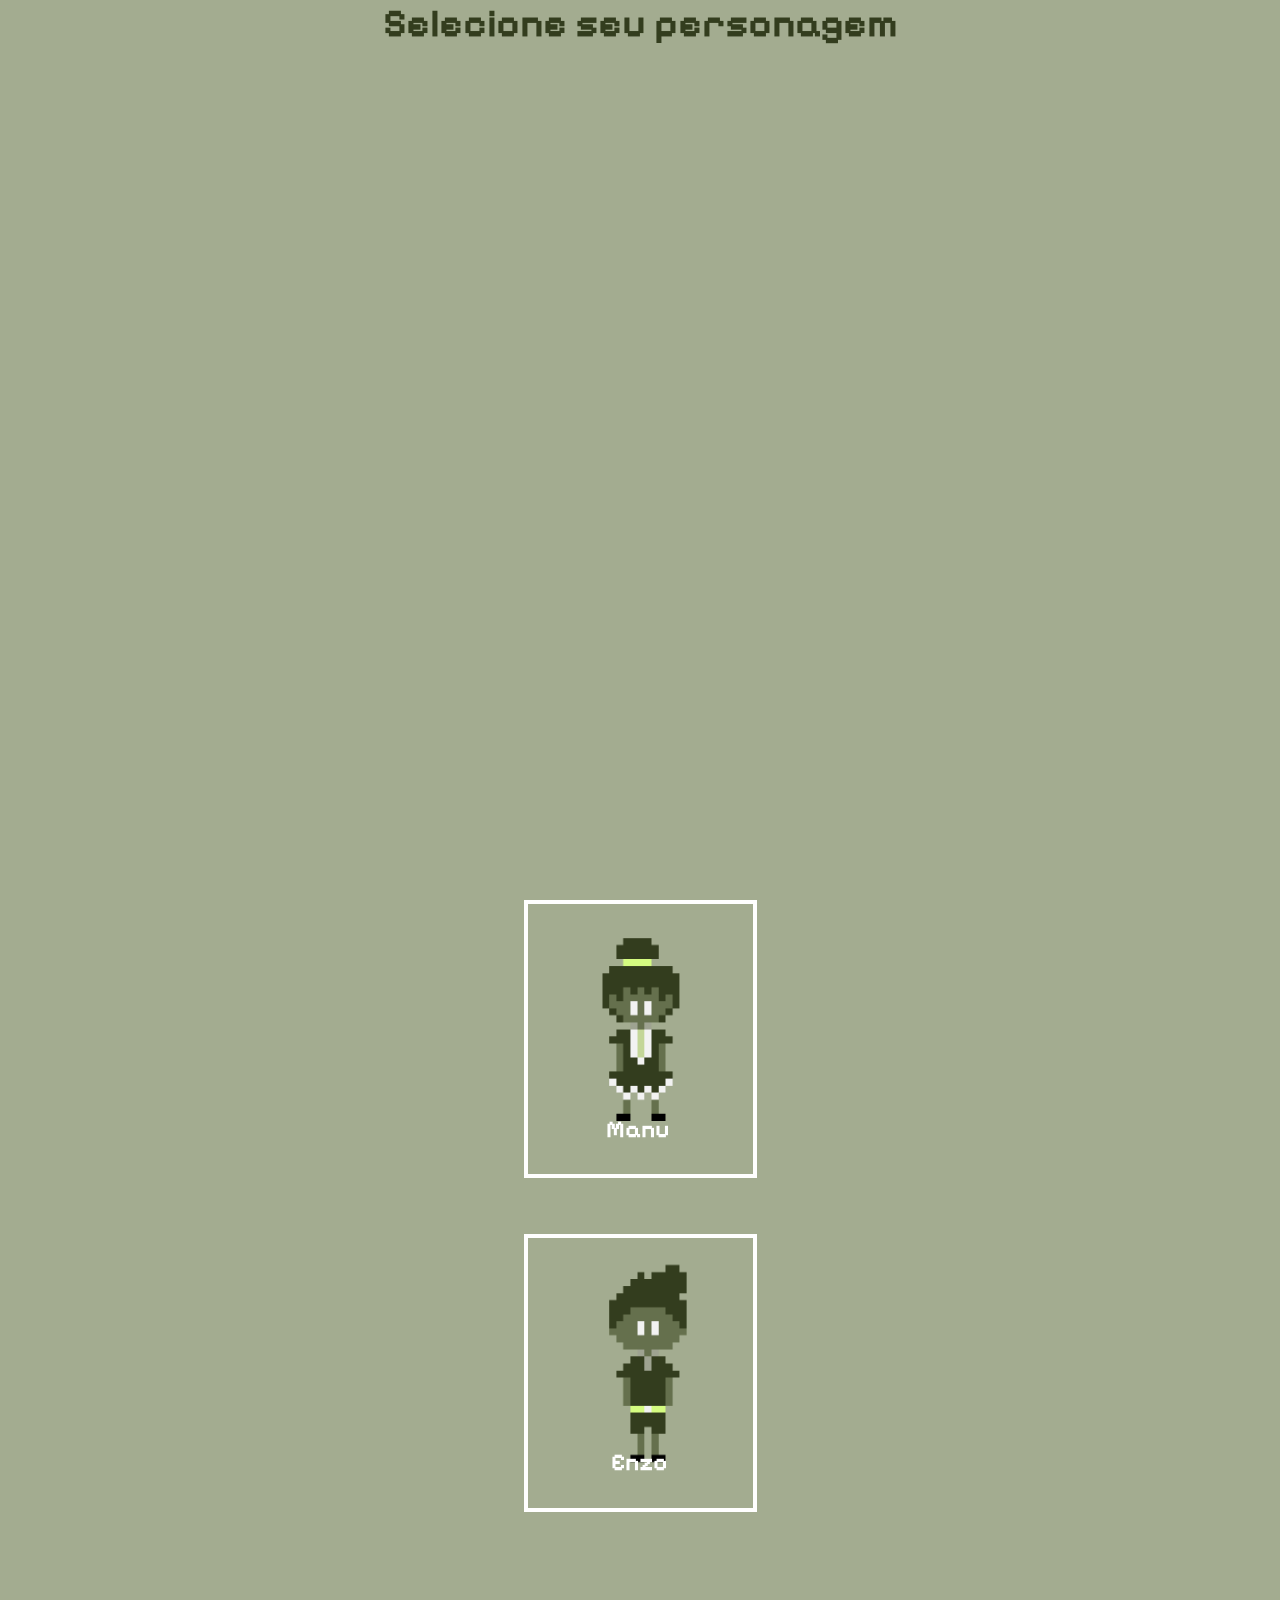
<file: personagem.html>
<!DOCTYPE html>
<html lang="pt-br">
<head>
    <meta charset="UTF-8">
    <meta name="viewport" content="width=device-width, initial-scale=1.0">
    <title>Seleção de personagem</title>
    <link rel="stylesheet" href="globalstyle.css">
    <link rel="preconnect" href="https://fonts.googleapis.com">
<link rel="preconnect" href="https://fonts.gstatic.com" crossorigin>
<link href="https://fonts.googleapis.com/css2?family=Pixelify+Sans&display=swap" rel="stylesheet">
<style>
    body{
        width: 100%;
        height: 100%;
        background-color: #A3AC90;
        overflow: hidden;
    }
    #titulo{
        font-family: 'Pixelify Sans', sans-serif;
        color: #333D1E;
        font-size: 2.2vh;
        width: 100%;
        height: 100%;
        text-align: center;
        animation: mudarcordotitulo 1s infinite;
    }
    #centralizarflexi{
        width: 100%;
        height: 100%;
        display: flex;
        align-items: center;
        justify-content: center;
        position: absolute;
    }
    #bordadopersonagem1{
        height: 30vh;
        width: 25vh;
        border: solid 0.5vh white;
        position: absolute;
        display: flex;
        align-items: center;
        justify-content: center;
        margin-top: 5vh;
    }
    #bordadopersonagem2{
        height: 30vh;
        width: 25vh;
        border: solid 0.5vh white;
        position: absolute;
        top: 0;
    }
    #Manu{
        position: absolute;
        width: 100%;
        top: 10%;
        left: 5%;
        margin: 0%;
    }
    #Enzo{
        position: absolute;
        width: 100%;
        top: 5%;
        left: 5%;
        margin: 0%;
    }
    #box{
        width: 200px;
        height: 100px;
    }
    #hticon{
        object-fit: cover;
        width: 200px;
    }
    @keyframes mudarcordotitulo {
        100%{
            color: white;
        }
    }
    @keyframes mudarcordaborda {
    10%{
        border-color: #A3AC90;
    }
    100%{
        border-color: #292B2A;
    }
}
.borda:hover{
    animation: mudarcordaborda 0.5s infinite;
    cursor: pointer;
}
h2{
    color: white;
    font-family: 'Pixelify Sans', sans-serif;
    position: absolute;
    text-align: center;
    left: 35%;
    top: 78%;
}
#h2enzo{
    left: 37%;
}
/*
verde escuro+ #0f380f
verde escuro #306230
verde claro #8bac0f
verde claro+ #9bbc0f
*/
</style>
</head>
<body id="body2">
    <div id="titulo"><h1>Selecione seu personagem</h1></div>
    <div id="centralizarflexi">
        <div class="borda" id="bordadopersonagem1">
            <a id="linkenzo" href="#">
                <img id="Enzo" src="Enzo.png" alt="">
                <h2 id="h2enzo">Enzo</h2>
            </a>
        </div>
        
            <div class="borda" id="bordadopersonagem2"><a id="linkmanu" href="#">
                <img id="Manu" src="Manu.png" alt="">
                <h2>Manu</h2>
            </a></div>
    </div>
    <script>
        let bordaManu = document.getElementById("bordadopersonagem2")
        let bordaEnzo = document.getElementById("bordadopersonagem1")
        let linkmanu = document.getElementById("linkmanu")
        let delay = 0
        let delay2 = 0
        bordaManu.addEventListener("click", function escolhermanu() {
            delay++
            localStorage.setItem("value", "1")
            if(delay == 2){
                linkmanu.href = "portifolio.html"
            }
        })
        bordaEnzo.addEventListener("click", function escolherenzo() {
            delay2++
            localStorage.setItem("value", "2")
            if(delay2 == 2){
                linkenzo.href = "portifolio.html"
            }
        })
    </script>
</body>
</html>
</file>
<file: globalstyle.css>
*{
    margin: 0px;
    padding: 0px;
}
html, body{
    width: 100%;
    height: 100%;
}
:root{
    --cinza: #C3BEBA;
    --cinzaForte: #8E878E;
    --verde: #85A053;
    --preto: #292B2A;
    --vermelho: #A0255E;
    --roxo: #736D99;
    --azul: #1E278C;
}
.centralizarflexi{
    width: 100%;
    height: 100%;
    display: flex;
    justify-content: center;
    align-items: center;
    place-items: center;
}
#corpo{
    background: linear-gradient(to top right, #C3BEBA, #C9C4BF, #D0C9C5, #D6CFCB, #DDD4D1);
    width: 50vw;
    height: 80vh;
    border-radius: 1% 1% 5% 1%;
    display: flex;
    justify-content: center;
    padding: 0%;
    box-shadow: -10px 10px rgba(0, 0, 0, 0.092);
}
#contornodatela{
    width: 90%;
    height: 50%;
    background-color: var(--cinzaForte);
    margin: 5vh;
    display: flex;
    justify-content: center;
    align-items: center;
    place-items: center;
    border-radius: 1% 1% 7% 1%;
    box-shadow: inset 0px 0px 1vh rgba(0, 0, 0, 0.981);
}
#tela{
    background-color: #A3AC90;
    width: 80%;
    height: 80%;
    box-shadow: inset 0px 0px 1vh rgba(0, 0, 0, 0.981);
}
#sejabemvindo{
    font-family: sans-serif;
    color: #333D1E;
    font-weight: bold;
    font-size: 3.7vw;
    animation: sejabemvindocor 0.0s infinite;
    text-decoration: underline;
    text-align: center;
    font-family: 'Pixelify Sans', sans-serif;
    margin-bottom: 10%;
}

@keyframes sejabemvindocor {
    10%{
        color: #333D1E;
    }
    100%{
        color: #A3AC90;
    }
}
#centralizarflexi2{
    text-align: center
}
#centralizarflexi3{
    text-align: center;
    margin-top: 10%;
}
#botaodeentrar{
    width: 30vw;
    height: 7vh;
    font-size: 5vh;
    background-color: #A3AC90;
    border-style: solid;
    font-family: 'Pixelify Sans', sans-serif;
}
#botaodesair{
    width: 30vw;
    height: 7vh;
    font-size: 5vh;
    background-color: #A3AC90;
    border-style: solid;
    font-family: 'Pixelify Sans', sans-serif;
}
#botaodeentrar:hover{
    cursor: pointer;
    animation: botaoanimado 0.2s infinite;
}
#botaodesair:hover{
    cursor: pointer;
    animation: botaoanimado 0.2s infinite;
}

@keyframes botaoanimado {
    10%{
        color: #A3AC90;
        border-color: #A3AC90;
    }
    100%{
        color: #292B2A;
        border-color: #292B2A;
    }
}
/* Está com esse nome "teste", por que foi o nome que eu dei quando eu estava testando e eu esqueci de mudar*/
#teste{
    width: 23vh;
    height: 23vh;
  position: absolute;
  top: 60%;
  right: 55%;
  display: flex;
  align-items: center;
  justify-content: center;
  margin: 0%;
}
#lado1{
    height: 23vh;
    width: 6vw;
    background-color: var(--preto);
    margin: 0px;
    position: absolute;
    border-radius: 10%;
    box-shadow: inset 0px 0px 10px rgba(0, 0, 0, 0.981);
    display: flex;
    justify-content: center;
}
#lado2{
    height: 6vh;
    width: 23vw;
    background-color: var(--preto);
    margin: 0px;
    position: absolute;
    border-radius: 10%;
    box-shadow: inset 0px 0px 10px rgba(0, 0, 0, 0.981);
}
#contorno{
    background-color: var(--cinzaForte);
    height: 80%;
    width: 25%;
    border-radius: 10%;
    position: absolute;
}
#contorno2{
    background-color: var(--cinzaForte);
    width: 80%;
    height: 25%;
    position: absolute;
    border-radius: 10%;
}
.botaodoanalogico{
    background-color: var(--vermelho);
    border-radius: 50%;
    z-index: 1;
    position: absolute;
}
.botaodoanalogico:hover{
    cursor: pointer;
}
#apertar{
    width: 70%;
    height: 16%;
    margin-top: 9%;
}
#apertar2{
    width: 70%;
    height: 16%;
    top: 82%;
}
#apertar3{
    width: 16%;
    height: 70%;
    margin: 2%;
}
#apertar4{
    width: 16%;
    height: 70%;
    left: 80%;
    margin: 2%;
}
#separadordesombra{
    width: 10%;
    height: 20%;
    background-color: var(--preto);
    position: absolute;
    border: none;
    z-index: 0;
}
#botaoAeB{
    width: 100px;
    height: 100px;
    position: absolute;
}
#botaoA{
    border-radius: 50%;
    background-color: var(--cinzaForte);
    width: 7vw;
    height: 7vh;
    position: absolute;
    right: 30%;
    top: 58%;
    display: flex;
    align-items: center;
    justify-content: center;
}
#botaoB{
    border-radius: 50%;
    background-color: var(--cinzaForte);
    width: 7vw;
    height: 7vh;
    position: absolute;
    right: 37%;
    top: 70%;
    display: flex;
    align-items: center;
    justify-content: center;
}
.botoesAeB:hover{
    cursor: pointer;
}
#A{
    color: white;
    font-weight: bold;
    font-family: system-ui, -apple-system, BlinkMacSystemFont, 'Segoe UI', Roboto, Oxygen, Ubuntu, Cantarell, 'Open Sans', 'Helvetica Neue', sans-serif;
    position: absolute;
    font-size: 200%;
}
#B{
    color: white;
    font-weight: bold;
    font-family: sans-serif;
    position: absolute;
    font-size: 200%;
}
.corpodobotao{
    width: 70%;
    height: 70%;
    background-color: var(--vermelho);
    border-radius: 50%;
}
#manipularsombra{
    box-shadow: 0px 0px 0.5vh rgba(0, 0, 0, 0.981);
}
#manipularsombra2{
    box-shadow: 0px 0px 0.5vh rgba(0, 0, 0, 0.981);
}

@media screen and (min-width: 300px) {
    body{
        background-color: lightblue;
    }
    #corpo{
        width: 44vh;
        height: 70vh;
    }
    #sejabemvindo{
        font-size: 4vh
    }
    #botaodeentrar{
        font-size: 4vh;
        width: 15vh;
        height: 6vh;
    }
    #botaodesair{
        font-size: 4vh;
        width: 15vh;
        height: 6vh;
    }
    #teste{
        position: absolute;
        top: 59%;
        right: 47%;
    }
    #contorno{
        width: 7vh;
        height: 22vh;
    }
    #contorno2{
        width: 22vh;
        height: 7vh;
    }
    #lado1{
        width: 5vh;
        height: 20vh;
    }
    #lado2{
        width: 20vh;
        height: 5vh;
    }
    #botaoA{
        width: 9vh;
        height: 9vh;
        position: absolute;
        top: 45vh;
        left: 15vh;
    }
    #botaoB{
        width: 9vh;
        height: 9vh;
        position: absolute;
        top: 60vh;
        left: 12vh;
    }
    #A{
        font-size: 4vh;
    }
    #B{
        font-size: 4vh;
    }
}
.hovertrue{
    animation: botaoanimado 0.2s infinite;
}
#linkdobotaoA{
    color: white;
    text-decoration: none;
}
#linkdobotaoB{
    color: white;
    text-decoration: none;
}
</file>
